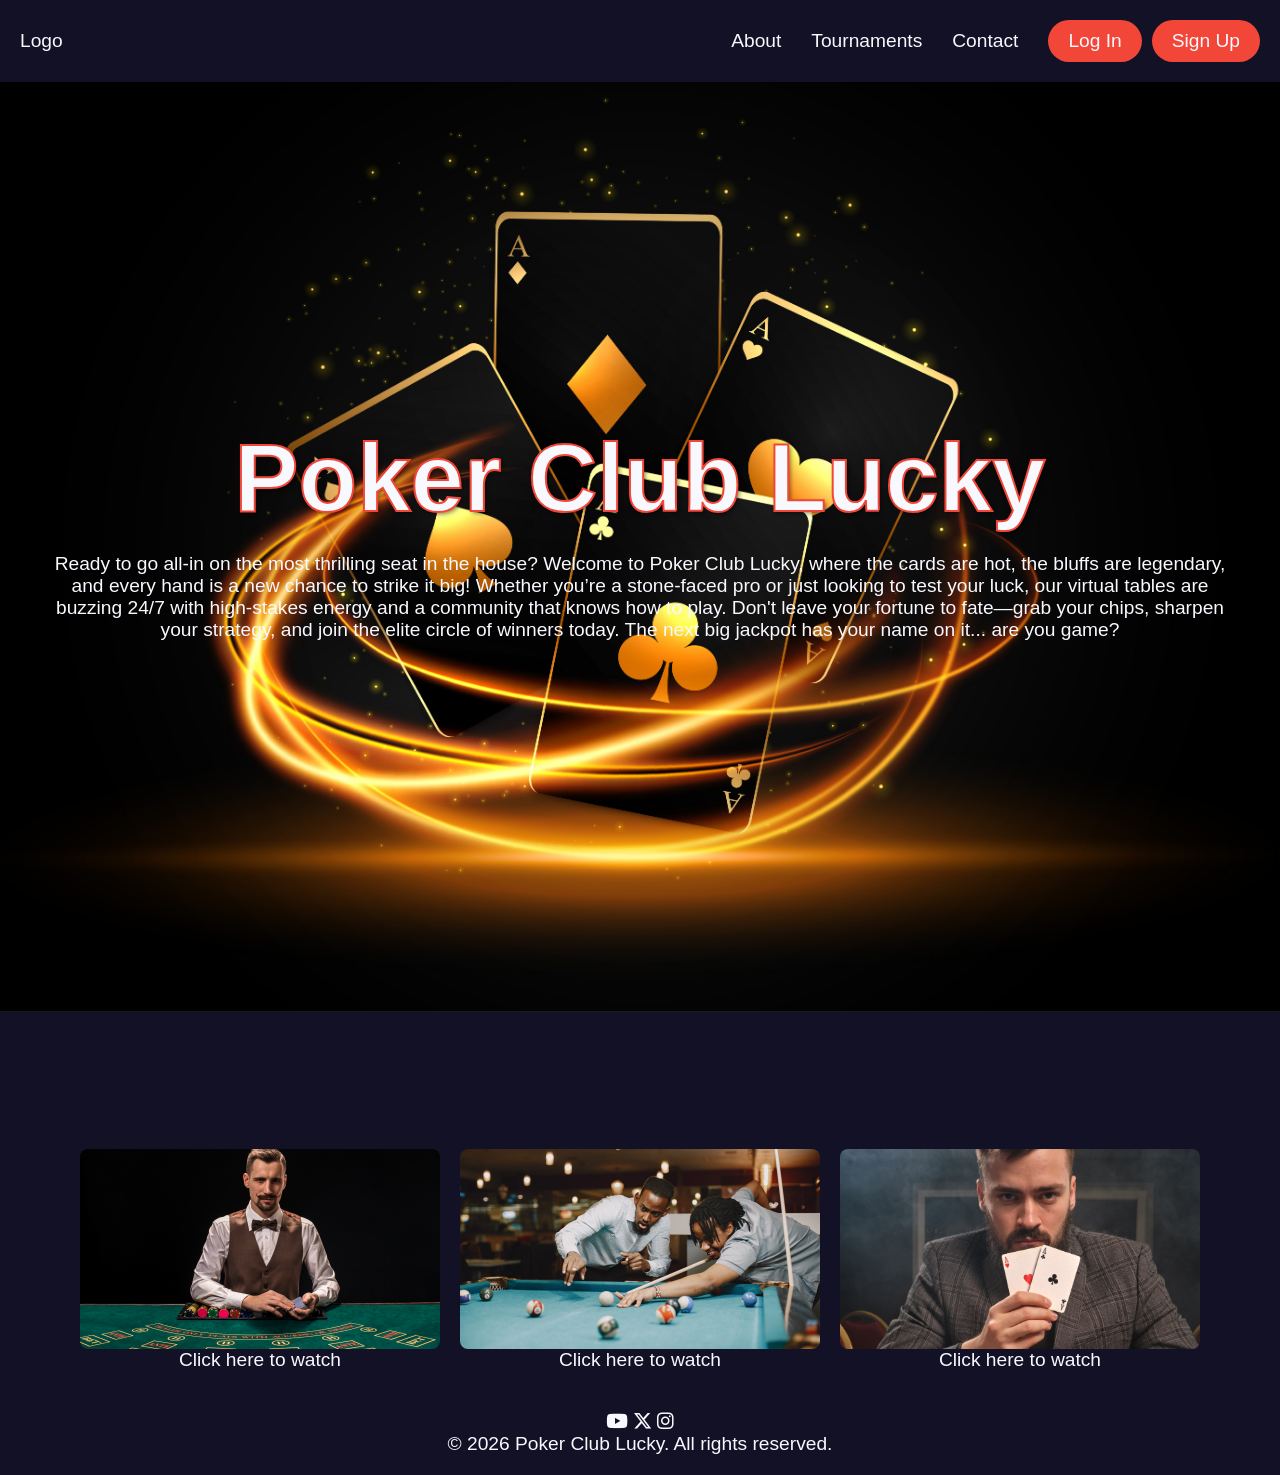
<file: PokerClub/index.html>
<!DOCTYPE html>
<html lang="en">
<head>
    <meta charset="UTF-8">
    <meta name="viewport" content="width=device-width, initial-scale=1.0">
    <title>Poker Club</title>
    <link rel="stylesheet" href="resources/index.css">
    <link rel="stylesheet" href="https://cdnjs.cloudflare.com/ajax/libs/font-awesome/6.4.2/css/all.min.css">
</head>
<body>
    <header class="header">
        <a href="/">Logo</a>
        <nav>
            <ul class="menu">
                <li><a href="#welcome">About</a></li>
                <li><a href="#tournaments">Tournaments</a></li>
                <li><a href="#social-links">Contact</a></li>
                <div class="buttons">
                    <button class="log">Log In</button>
                    <button class="sig">Sign Up</button>
                </div>
            </ul>
        </nav>
    </header>
    <main>
        <div class="welcome">
            <h1>Poker Club Lucky</h1>
            <p>Ready to go all-in on the most thrilling seat in the house? Welcome to Poker Club Lucky, where the cards are hot, the bluffs are legendary, and every hand is a new chance to strike it big! Whether you’re a stone-faced pro or just looking to test your luck, our virtual tables are buzzing 24/7 with high-stakes energy and a community that knows how to play. Don't leave your fortune to fate—grab your chips, sharpen your strategy, and join the elite circle of winners today. The next big jackpot has your name on it... are you game?</p>
        </div>
        <div class="tournaments">
            <h2>Tournaments</h2>
            <div class="blackjack">
                <img src="resources/images/blackjack.jpg" alt="Black Jack">
                <p class="photo-description"><a href="#">Click here to watch</a></p>
            </div>
            <div class="billiards">
                <img src="resources/images/billiards.jpg" alt="Billiards">
                <p class="photo-description"><a href="#">Click here to watch</a></p>
            </div>
            <div class="poker">
                <img src="resources/images/poker.jpg" alt="Poker">
                <p class="photo-description"><a href="#">Click here to watch</a></p>   
            </div>

        </div>
    </main>
    <footer>
        <div id="social-links">
        <a href="https://youtube.com" target="_blank"><i class="fa-brands fa-youtube"></i></a>
        <a href="https://x.com" target="_blank"><i class="fa-brands fa-x-twitter"></i></a>
        <a href="https://instagram.com" target="_blank"><i class="fa-brands fa-instagram"></i></a>
    </div>
    <p>&copy; 2026 Poker Club Lucky. All rights reserved.</p>
    </footer>
</body>
</html>
</file>
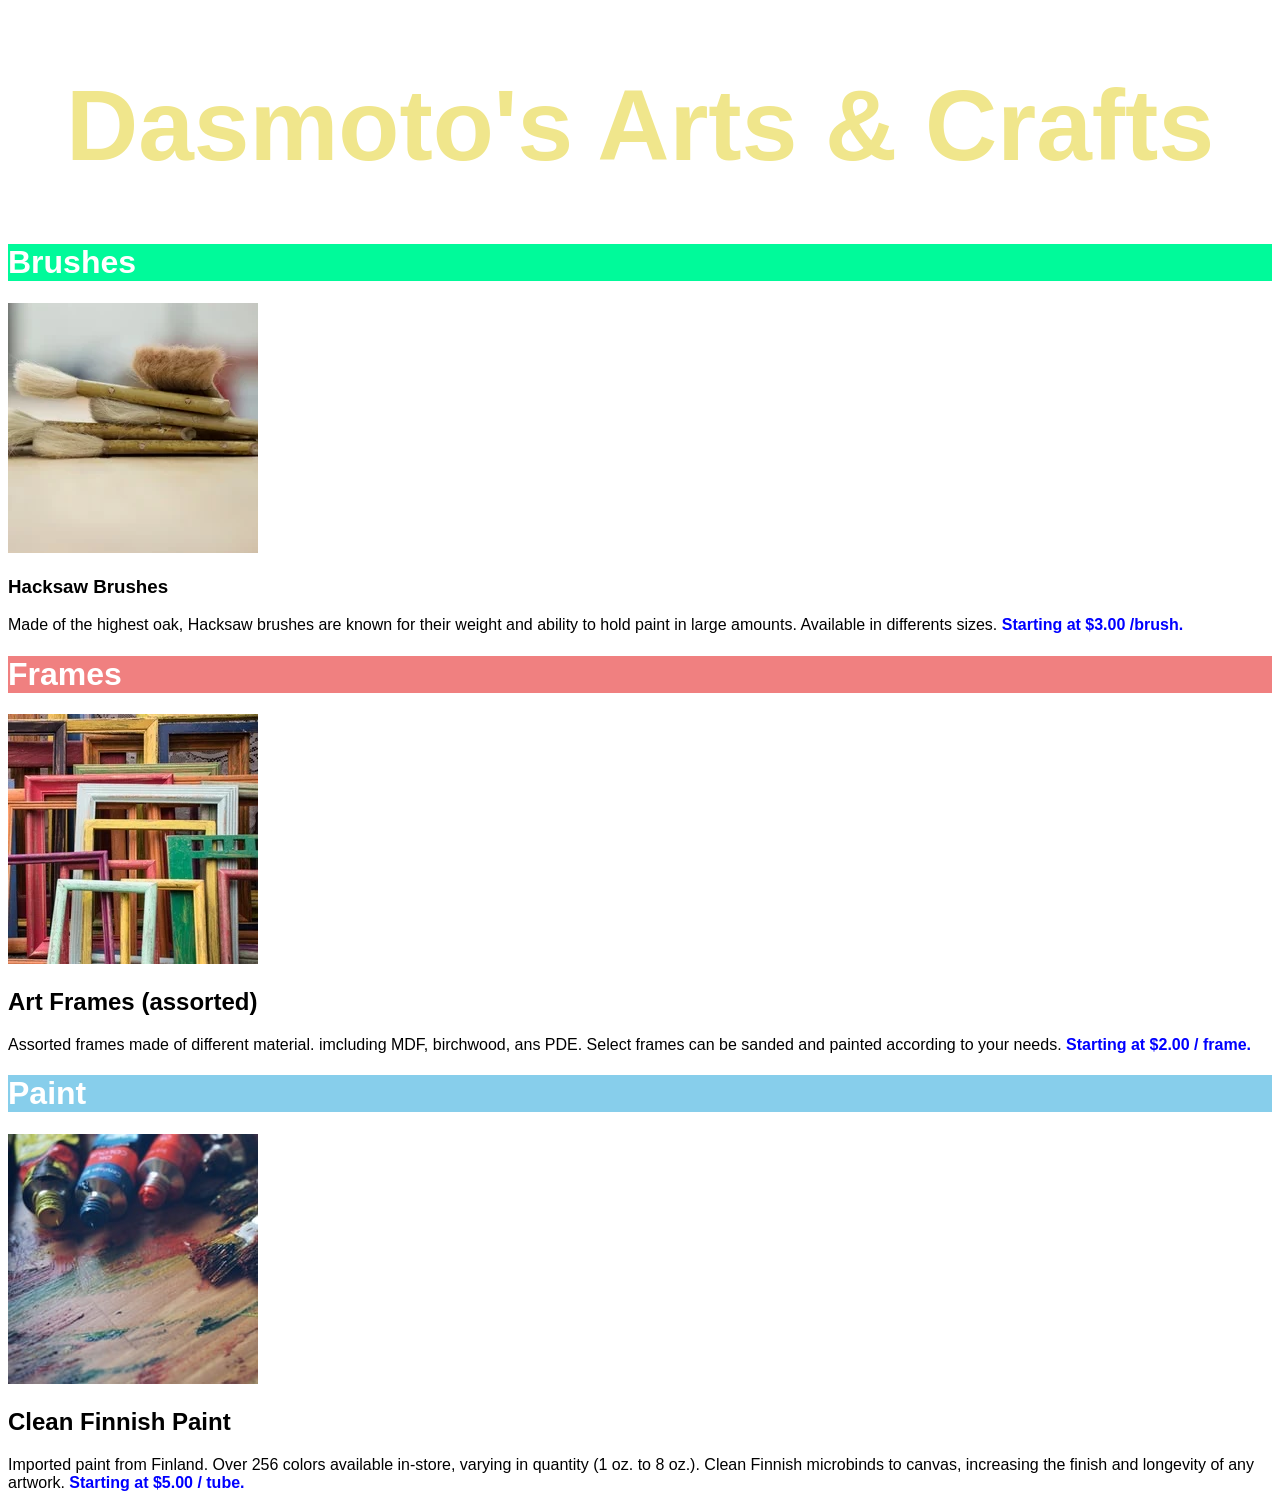
<file: Dasmoto's Arts & Crafts/resources/index.html>
<!DOCTYPE html>
<html lang="en">
<head>
    <meta charset="UTF-8">
    <meta name="viewport" content="width=device-width, initial-scale=1.0">
    <title>Dasmoto's Arts & Crafts</title>
    <link href="./css/index.css" rel="stylesheet"></link>
</head>
<body>
    <header>
        <Div class="tiltle">Dasmoto's Arts & Crafts</Div>
    </header>
    <main class="main">
        <h1 class="brushes">Brushes</h1>

        <img src="./images/hacksaw.webp"/>

        <h3>Hacksaw Brushes</h3>

        <p>Made of the highest oak, Hacksaw brushes are known for their weight 
and ability to hold paint in large amounts. Available in differents sizes. <span>Starting at $3.00 /brush.</span></p>

        <h1 class="frames">Frames</h1>

        <img src="./images/frames.webp"/>

        <h2 class="artframes">Art Frames (assorted)</h2>

        <p>Assorted frames made of different material. imcluding MDF, birchwood, ans PDE. Select frames can be sanded and painted according to your needs. <span>Starting at $2.00 / frame.</span></p>

        <h1 class="paint">Paint</h1>

        <img src="./images/finnish.jpeg"/>

        <h2 class="clean">Clean Finnish Paint</h2>

        <p class="endpage">Imported paint from Finland. Over 256 colors available in-store, varying in quantity (1 oz. to 8 oz.). Clean Finnish microbinds to canvas, increasing the finish and longevity of any artwork. <span>Starting at $5.00 / tube.</span></p>

    </main>
</body>
</html>
</file>
<file: PokerClub/resources/index.css>
html, body {
    margin: 0;
    height: 100%;
    background-color: #121126;
}

body,
ul,
li,
p {
    margin: 0px;
    padding: 0px;
    list-style: none;
    font-size: 1.2rem;
    font-family: Arial, Helvetica, sans-serif;
}

a {
    text-decoration: none;
    color: ghostwhite;
}

a:hover {
    opacity: 0.7;
}

.header {
    display: flex;
    background-color: #121126;
    justify-content: space-between;
    align-items: center;
    padding: 20px;
    flex-wrap: wrap;
}

.menu {
    display: flex;
}

.menu li {
    margin-left: 10px;
}

.menu li a {
    display: block;
    padding: 10px;
}

.buttons {
    margin-left: 10px;
    display: flex;
    align-items: center;
    justify-content: center;
}

.log,
.sig {
    background-color: #F24738;
    border: none;
    border-radius: 50px;
    color: ghostwhite;
    padding: 10px 20px;
    font-size: 1.2rem;
    margin-left: 10px;
    cursor: pointer;
}

.log:hover,
.sig:hover {
    opacity: 0.7;
}

.welcome {
    background-image: url("images/SL-112920-38420-19.jpg");
    background-size: cover;
    background-position: center;
    background-repeat: no-repeat;
    height: calc(100vh - 70px);
    display: flex;
    flex-direction: column;
    justify-content: center;
    align-items: center;
    padding: 50px;
}

.welcome h1 {
    margin: 10px 0;
    -webkit-text-stroke: 2px #F24738;
    color: ghostwhite;
    text-shadow: 2px 2px 4px rgba(0,0,0,0.5);
    font-weight: 900;
    font-size: 6rem;

}

.welcome p {
    margin:10px 0;
    width: 100%;
    text-align: center;
    margin-bottom: 40px;
    color: ghostwhite;
}

.tournaments {
    display: flex;
    flex-wrap: wrap;
    justify-content: center;
    gap: 20px;
    padding: 20px;
    max-width: 1200px;
    margin: 0 auto;
}

.tournaments h2 {
    width: 100%;
    text-align: center;
    margin-bottom: 40px;
    color: transparent;
}

.tournaments > div {
    flex: 1 1 300px;
    max-width: 360px;
    text-align: center;
    display: flex;
    flex-direction: column;
}

.tournaments img {
    width: 100%;
    max-width: 800px;
    height: 200px;
    object-fit: cover;
    border-radius: 8px;
    transition: transform 0.3s ease;
}

.tournaments img:hover {
    transform: scale(1.03);
}

footer {
    text-align: center;
    padding: 20px;
    background-color: #121126;
    color: ghostwhite;
}

@media (max-width: 768px) {
    .tournaments > div {
        flex: 1 1 100%; /* Força cada foto a ocupar a largura total no celular */
    }
}
</file>
<file: Dasmoto's Arts & Crafts/resources/css/index.css>
.tiltle {
font-family: Helvetica;
font-size: 100px;
font-weight: bold;
color: khaki;
text-align: center;
background-image:url(https://content.codecademy.com/courses/freelance-1/unit-2/pattern.jpeg);
position: relative;
top: 60px;

}

.brushes {
    font-family: Helvetica;
    font-size: 32px;
    font-weight: bold;
    color: white;
    background-color: mediumspringgreen;
}

.main {
    position: relative;
    top: 100px;
}

span {
    font-family: Helvetica;
    font-weight: bold;
    color: blue;
}

.frames {
    font-family: Helvetica;
    font-size: 32px;
    font-weight: bold;
    color: white;
    background-color: lightcoral;
}

.paint {
    font-family: Helvetica;
    font-size: 32px;
    font-weight: bold;
    color: white;
    background-color: skyblue;
}

* {
    font-family: Helvetica;
}

.endpage {
    margin-bottom: 100px;
}
</file>
